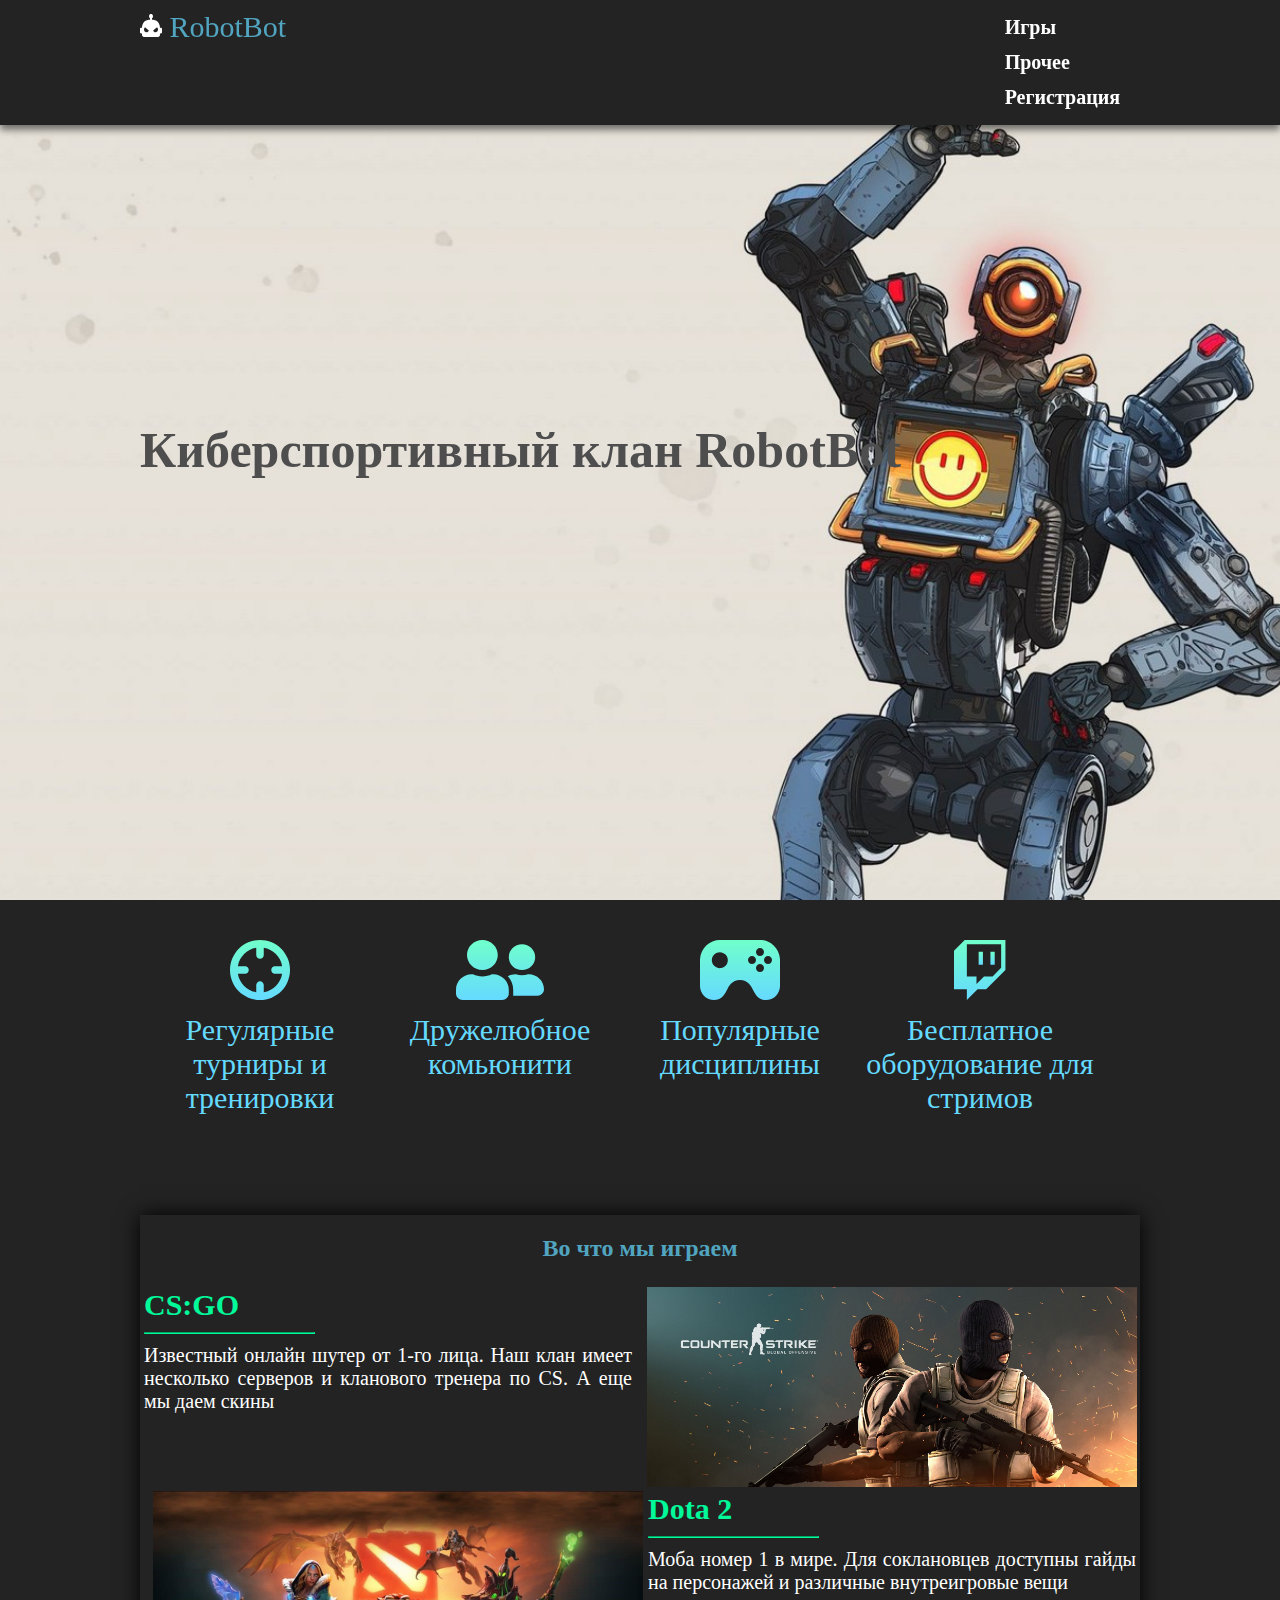
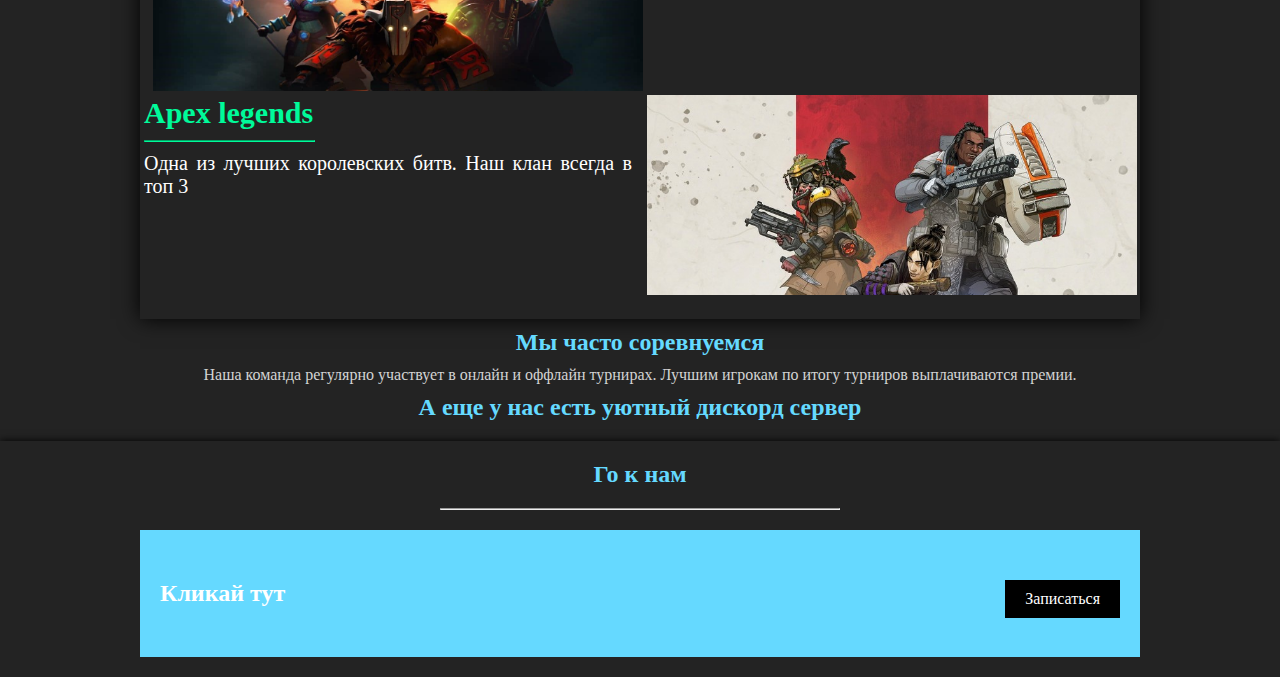
<file: index.html>
<!--

-->


<!DOCTYPE html>
<html lang="en">
<head>
    <meta name="viewport" content="width=device-width">
    <meta charset="UTF-8">
    <meta http-equiv="X-UA-Compatible" content="IE=edge">
    <title>Robotbot</title>
    <link rel="stylesheet" type="text/css" href="styles.css">
</head>
<body>
    <div class="nav-menu">
        <div class="container">
            <a href="" class="logo">
                <img src="img/icons/site_logo.svg" alt=""> 
                <span class="section-title"> RobotBot</span>
            </a>
            <div class="navigation">
                <a href="" class="nav-item">Игры</a>
                <a href="" class="nav-item">Прочее</a>
                <a href="" class="nav-item">Регистрация</a>
            </div>
        </div>
    </div>
    <div class="banner">
        <div class="container">
            <h1 class="banner-title">Киберспортивный клан RobotBot</h1>
            <p class="header-sub_title">Играем и выигрываем</p>
            <a href="form.html" class="header-btn">Записаться в клан</a>
        </div>
    </div>
    <div class="about">
        <div class="container">
            <div class="column">
                <img src="img/icons/scope.svg" alt="" class="about-card_img">
                <p class="about-card_title">Регулярные турниры и тренировки</p>
            </div><div class="column">
                <img src="img/icons/friendly.svg" alt="" class="about-card_img">
                <p class="about-card_title">Дружелюбное комьюнити</p>
            </div><div class="column">
                <img src="img/icons/joystic.svg" alt="" class="about-card_img">
                <p class="about-card_title">Популярные дисциплины</p>
            </div><div class="column">
                <img src="img/icons/twitch.svg" alt="" class="about-card_img">
                <p class="about-card_title">Бесплатное оборудование для стримов</p>
            </div>
        </div>
    </div>
    <div class="games">
        <div class="container games-container">
            <h2 class="section-title">Во что мы играем</h2>
            <div class="card-game">
                <div class="text-csgo">
                    <h2>CS:GO</h2>
                    <hr>
                    <p>Известный онлайн шутер от 1-го лица. Наш клан имеет несколько серверов и кланового тренера по CS. А еще мы даем скины</p>
                </div>
            </div>
            <div class="img-csgo">
            </div>
            <div class="img-dota">
            </div>
            <div class="card-game">
                <div class="text-dota">
                    <h2>Dota 2</h2>
                    <hr>
                    <p>Моба номер 1 в мире. Для соклановцев доступны гайды на персонажей и различные внутреигровые вещи</p>
                </div>
            </div>
            
            <div class="card-game">
                <div class="text-apex">
                    <h2>Apex legends</h2>
                    <hr>
                    <p>Одна из лучших королевских битв. Наш клан всегда в топ 3</p>
                </div>
            </div>
            <div class="img-apex">
            </div>
        </div>
    </div>
    <div class="final_info">
        <h2>Мы часто соревнуемся</h2>
        <p>Наша команда регулярно участвует в онлайн и оффлайн турнирах. Лучшим игрокам по итогу турниров выплачиваются премии.</p>
        <h2>А еще у нас есть уютный дискорд сервер</h2>
    </div>
    <div class="final_block">
        <div class="container">
            <h2>Го к нам</h2>
        <hr>
        <div class="big_button">
            <h2>Кликай тут</h2>
            <a href="form.html">Записаться</a>
        </div>            
        </div>
    </div>
</body>
</html>
</file>
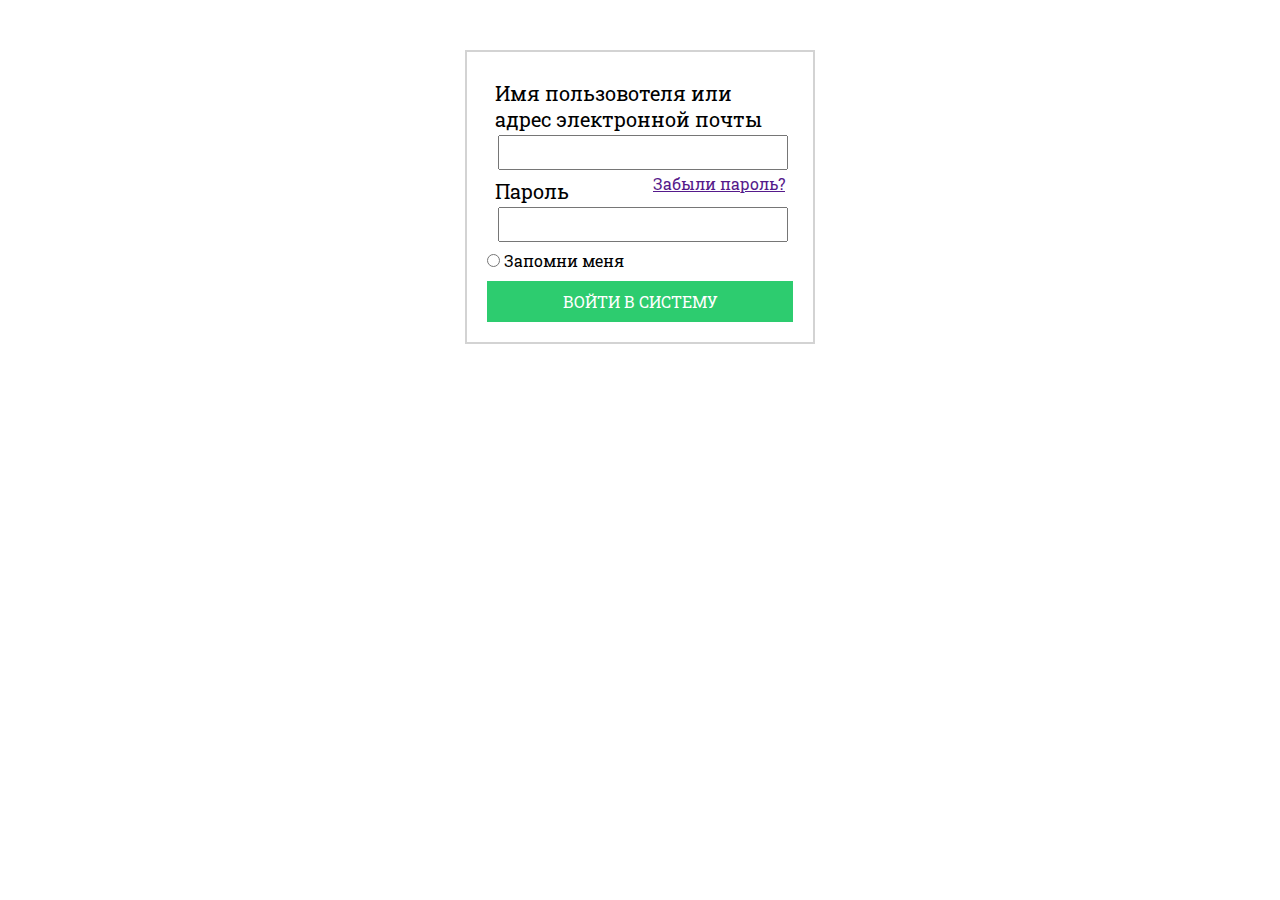
<file: homework/index.html>
<!--Цель урока.Создать часть сайта и реализовать форму регистрации. Доработать оставшуюся часть сайта самостоятельно на домашнем задании
-Повторение
-Подготовка файлов и папок
-Обнуляем стандартный браузерный css и создаем базовую стилизацию
-Создаем меню сайта
-Создаем шапку сайта
-Верстаем секцию с иконками
-Создаем секцию с играми
-Верстаем форму
-Стилизуем форму, добавляем переходы
-Cвойство cursor
-Fieldset и legend
-Выводы
-Домашнее задание https://cdn-ru.bitrix24.ru/b7666271/landing/561/561e22987442111230bdfbaeb609dc53/Homework_1x.jpg
-->
<!DOCTYPE html>
<html>
<head>
	<meta charset="utf-8">
	<title>сайт</title>
	<link rel="stylesheet" type="text/css" href="styles.css">
</head>
<body>
	<div class="wrapper">
		<div class="input-field">
			<label>Имя пользовотеля или адрес электронной почты</label>
			<input type="text" name="login">
			<a href="">Забыли пароль?</a>
		</div>
		<div class="input-field">
			<label>Пароль</label>
			<input type="password" name="password">

		</div>
		<div class="different-input">
			<input type="radio" name="remember">
			<label>Запомни меня</label>
		</div>
		<div class="entrance">
			<a href="">ВОЙТИ В СИСТЕМУ</a>
		</div>
	</div>
</body>
</html>
</file>
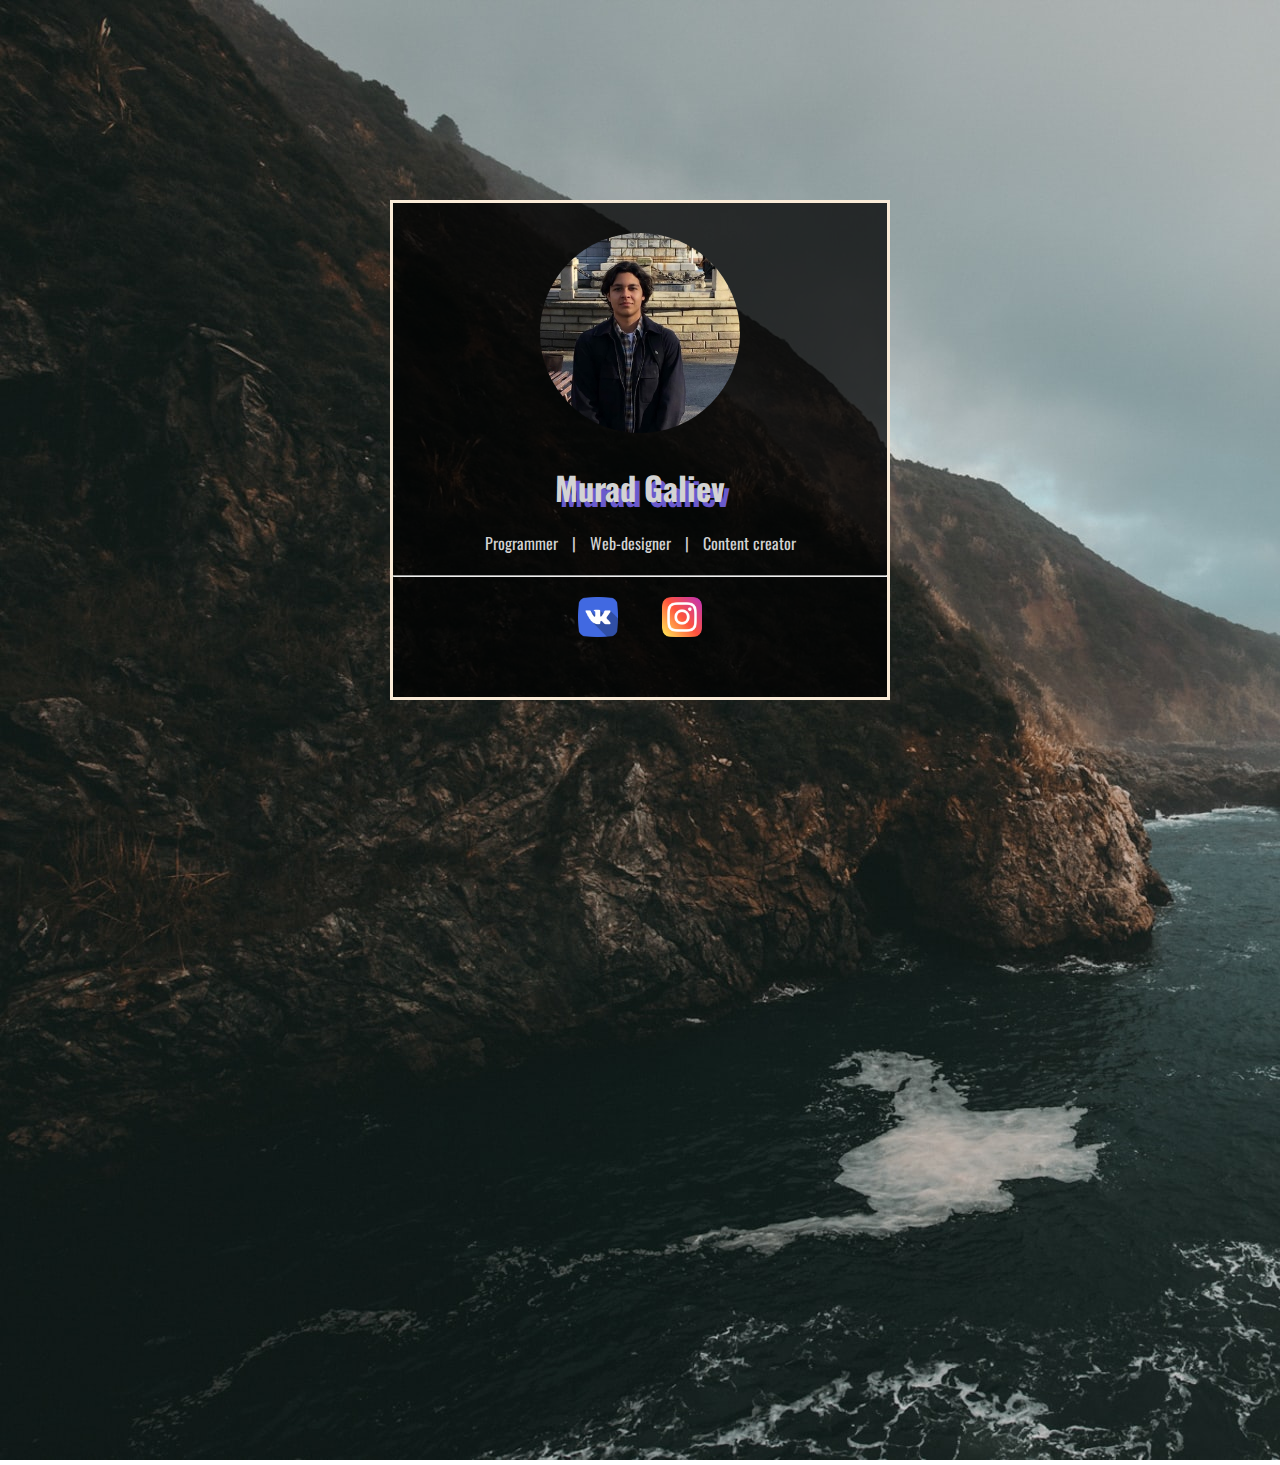
<file: site visitka/index.html>
<!DOCTYPE html>
<html>
<head>
	<meta charset="utf-8">
	<title>Визитка</title>
	<link rel="stylesheet" type="text/css" href="styles.css">
</head>
<body>
	<img src="site.jpg">	
	<div class="container">
		<div class="circle">
			
		</div>
		<h2>Murad Galiev</h2>
		<p>Programmer</p>
		<p>|</p>
		<p>Web-designer</p>
		<p>|</p>
		<p>Content creator</p>
		<hr>
		<div>
			<a href="https://vk.com/oug_murad/">
				<img class="social-media" src="vk.png">
			</a>
			<a href="https://instagram.com/oug_murad/">
				<img class="social-media" src="instagram.png">
			</a>
		</div>
	</body>
	</html>
</file>
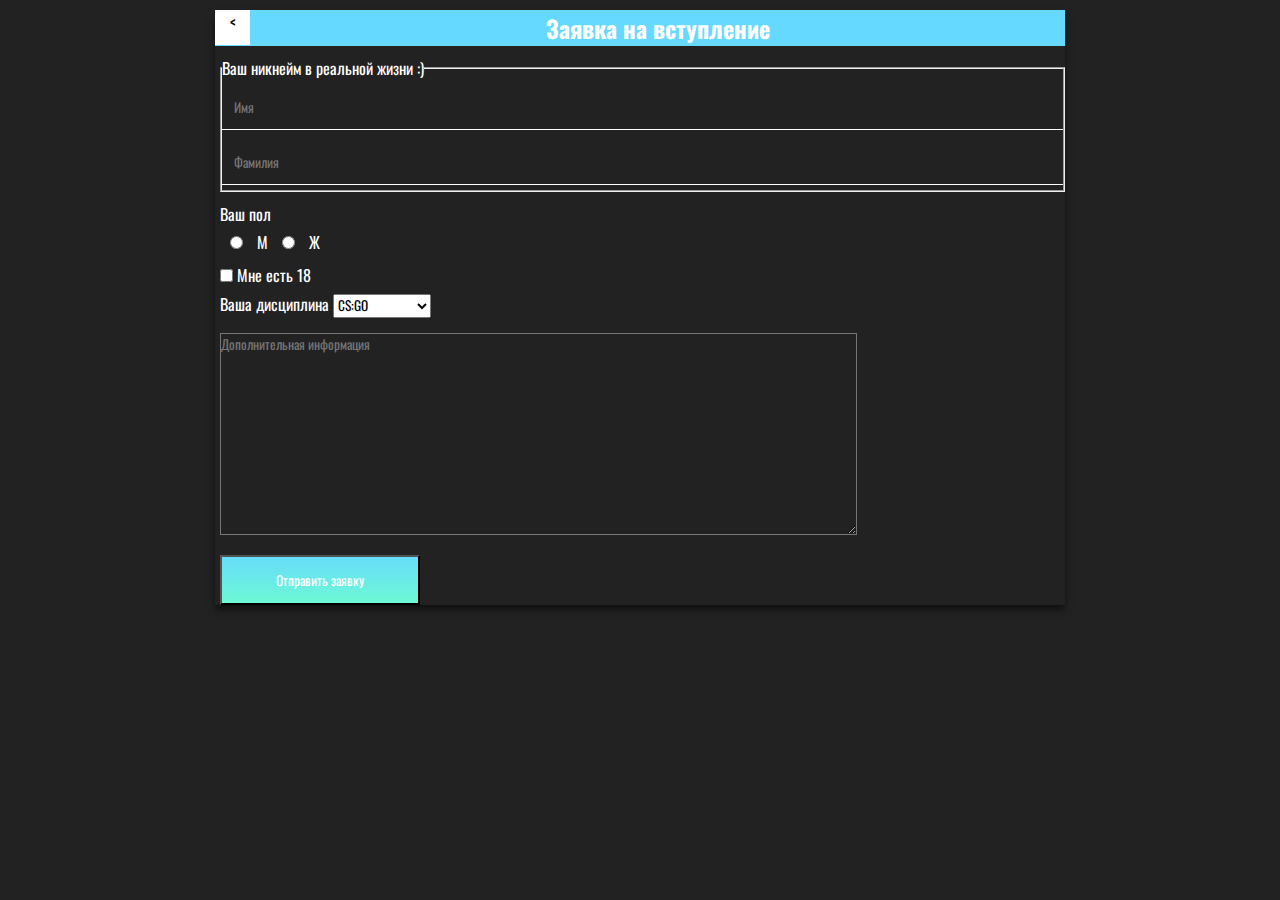
<file: form.html>
<!--дз - стилизировать для доп информации, найти какую-то кратинку сайта и попробовать его повторить.можно даже простенький
	-->
<!DOCTYPE html>
<html>
<head>
	<meta charset="utf-8">
	<title>Визитка</title>
	<link rel="stylesheet" type="text/css" href="form.css">
</head>
<body>	
	<div class="container">
		<form class="contact-form">
			<div class="contact-form-heading">
				<a href="index.html"><</a>
				<h2>Заявка на вступление</h2>
			</div>
			<div class="contact-form-body">
				<fieldset>
					<legend>Ваш никнейм в реальной жизни :)</legend>
				<input class="contact-name" type="text" name="first_name" placeholder="Имя">
				<br>
				<input class="contact-name" type="text" name="last_name" placeholder="Фамилия">
				</fieldset>
				<p>Ваш пол</p>
				<input class="gender" id="male" type="radio" name="gender">
				<label for="male">М</label>
				<input class="gender" id="female" type="radio" name="gender"> 
				<label for="female">Ж</label>
				<br>
				<input class="age" id="age" type="checkbox" name="age">
				<label for="age">Мне есть 18</label>
				<br>
				<label for="game">Ваша дисциплина</label>
				<select name="game" id="game">
					<option value="CS_GO">
						CS:GO
					</option>
					<option value="DOTA">
						Dota 2
					</option>
					<option value="TF_2">
						Team Fortress 2
					</option>
					<option value="pubg">
						PUBG
					</option>
				</select>
				<br>
				<textarea rows="10" cols="100" name="comment" id="comment" placeholder="Дополнительная информация"></textarea>
				<br>
				<button type="submit">Отправить заявку</button>
			</div>
		</form>
	</div>
</body>
</html>
</file>
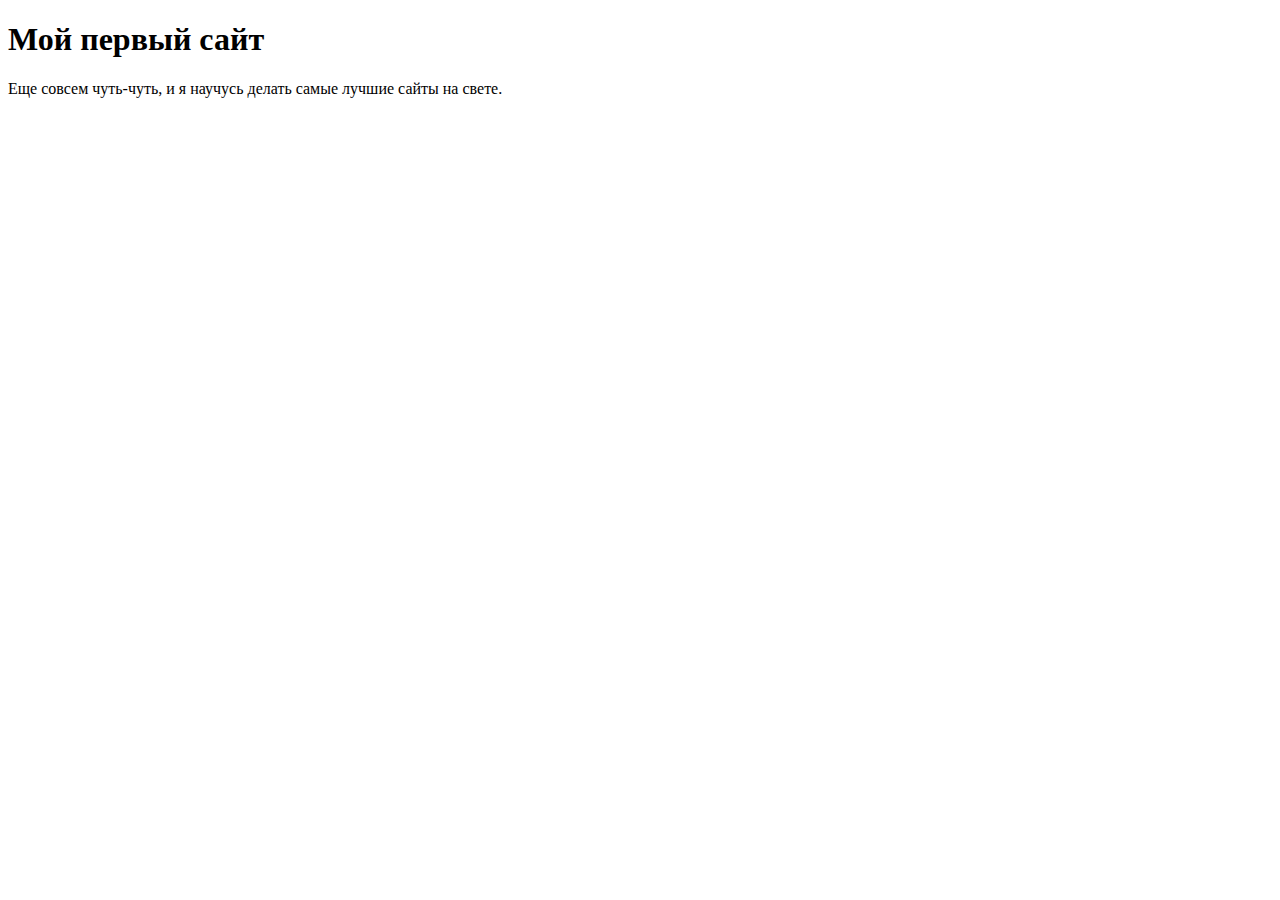
<file: site example.html>
<!--  -->
<!DOCTYPE html>
<html>
<head>
	<title>Мой самый прекрасный сайт</title>
</head>
<body>
	<h1>Мой первый сайт</h1>
	<p>Еще совсем чуть-чуть, и я научусь делать самые лучшие сайты на свете.</p>
</body>
</html>
</file>
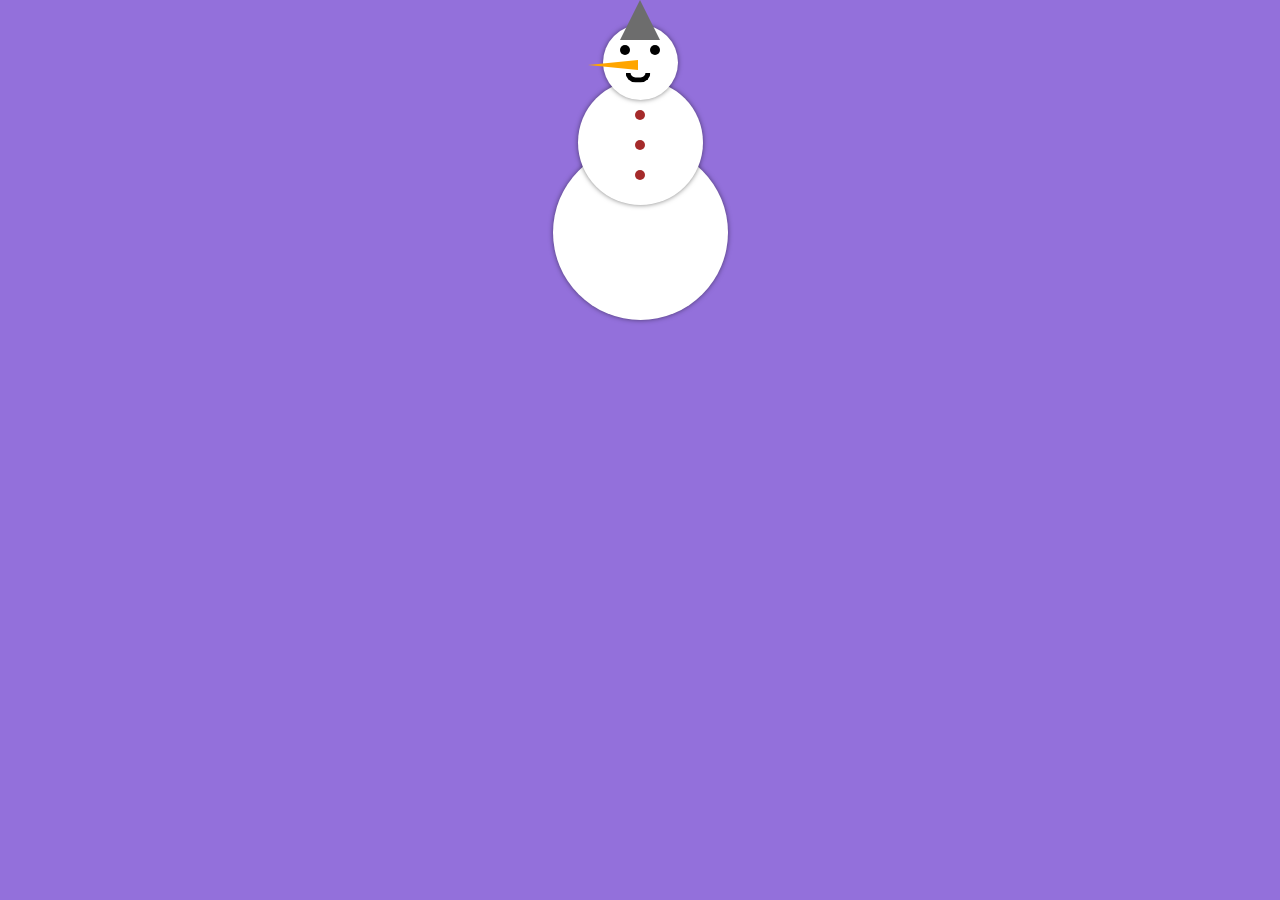
<file: homework/homework.html>
<!DOCTYPE html>
<html>
<head>
	<meta charset="utf-8">
	<title>Banner</title>
	<link rel="stylesheet" type="text/css" href="homework.css">
</head>
<body>
	<div class="snow-blocks">
        <div class="snow1"></div>
        <div class="snow2"></div>
    </div>
	<div id="snowman">
    <div class="hat"></div>
    <div class="ball head">
        <div class="eyes">
            <div class="eye"></div>
            <div class="eye"></div>
        </div>
        <div class="carrot"></div>
        <div class="small"></div>
    </div>
    <div class="ball body">
        <div class="buttons">
            <div class="button"></div>
            <div class="button"></div>
            <div class="button"></div>
        </div>
    </div>
    <div class="ball bottom"></div>
</div>
</body>
</html>
</file>
<file: styles.css>
*{
	margin: 0;
	padding: 0;
	box-sizing: border-box;
}

body{
	background-color: rgb(35, 35, 35);
}

.container{
	max-width: 1000px;
	margin: 0 auto;

}

.section-title{
	color: #51a5c0;
}

.nav-menu{
	position: fixed;
	width: 100%;
	padding: 10px;
	box-shadow: 0px 5px 7px rgba(0, 0, 0, 0.5);
	background-color: rgb(35, 35, 35);
	z-index: 1;
}

.logo{
	font-size: 30px;
}

a{
	color: white;
	text-decoration: none;
}

.navigation{
	float: right;

}

.navigation a{
	line-height: 35px;
	margin-right: 20px;
	font-size: 20px;
	font-weight: 600;
}

.navigation a:hover{
	color: lightsteelblue;
	text-shadow: 0px 0px 10px lightsteelblue;
}

.banner{
	width: 100%;
	height: 70vh;
	position: relative;
	background: url('img/robot.jpg') center/cover no-repeat;
	padding: 20px;
	color: #4e4e4e;
}
 
.banner a{
	color: black;
	font-size: 23px;
	font-weight: 600;
	background: linear-gradient(90deg, hotpink, orange);
	padding: 10px; 
	display: block;   
	width: fit-content;
	margin-top: 40px;
	transition: background 2s;
}

.banner a:hover{
	background: linear-gradient(90deg, steelblue, yellow);
}

.banner-title{
	position: absolute;
	top: 50%;
	transform: translateY(-50%);
}

.banner h1{
	font-size: 50px;
}

.column{
	display: inline-block;
	width: 24%;
	vertical-align: top;
	text-align: center;
	margin-top: 40px;
}

.column img{
	margin-bottom: 9px;
}

.column p{
	color: #65DAFF;
	font-size: 30px;
	
}

.main-content{
	box-shadow: 0px 5px 7px rgba(0, 0, 0, 0.5);
	text-align: center;
}

.games-container{
	margin-top: 100px;
	box-shadow: 0 0 20px black;
	text-align: center;
	padding: 20px 0;
}

.text-csgo h2{
	color: #00FA9A;
	text-align: left;
	margin-bottom: 10px;

}

.text-csgo hr{
	border-color: #00FA9A;
	width: 35%
}

.text-csgo p{
	margin-top: 10px;
	text-align: justify;
}

.img-csgo{
	background-image: url('img/csgo.jpg');
	width: 49%;
	height: 200px;
	background-size: cover;
	display: inline-block;
	margin-left: 1%;
}

.card-game{
	width: 49%;
	display: inline-block;
	vertical-align: top;
	color: white;
	font-size: 20px;
	padding: 1px;
}

.section-title{
	margin-bottom: 25px;
}

.text-dota h2{
	color: #00FA9A;
	margin-bottom: 10px;
	text-align: left;
}

.text-dota p{
	margin-top: 10px;
	text-align: justify;
}

.text-dota hr{
	border-color: #00FA9A;
	width: 35%
	
}

.img-dota{
	background-image: url('img/dota2.jpg');
	width: 49%;
	height: 200px;
	background-size: cover;
	display: inline-block;
	margin-left: 1%;
}

.img-apex{
	background-image: url('img/apex.jpg');
	width: 49%;
	height: 200px;
	background-size: cover;
	display: inline-block;
	margin-left: 1%;
}

.text-apex h2{
	color: #00FA9A;
	text-align: left;
	margin-bottom: 10px;
}

.text-apex hr{
	border-color: #00FA9A;
	width: 35%
}

.text-apex p{
	margin-top: 10px;
	text-align: justify;
}

.final_info h2{
	text-align: center;
	color: #65DAFF;
	margin: 10px 10px;
}

.final_info p{
	text-align: center;
	color: lightgrey;
}

.final_block{
	margin-top: 20px;
	box-shadow: 0 0 8px black;
	padding: 20px 0;
}

.final_block h2{
	text-align: center;
	color: rgb(101, 217, 255);
}

.final_block hr{
	color: lightgrey;
	width: 40%;
	margin: 20px auto;

}

.big_button{
	background-color: rgb(101, 217, 255);
	padding: 50px 20px;

}

.big_button h2{
	color: white;
	display: inline-block;
}

.big_button a{
	background-color: black;
	display: inline-block;
	float: right;
	padding: 10px 20px;
}

.big_button a:hover{
	background-color: #00FA9A;
	transition: 0.3s;
}


@media screen and (min-width: 100px) and (max-width: 1800px){
	.nav-menu{
		height: fit-content;
		display: inline-block;
	}
	.nav-item{
		display: block;
	}
	.banner{
		height: 100vh;
	}
	.about-card-title{
		
	}
	.navigation{
		height: fit-content;
		line-height: 40px;
	}
}
</file>
<file: homework/styles.css>
@import url('https://fonts.googleapis.com/css2?family=Roboto+Slab:wght@100;200;300;400;500;600;700;800;900&display=swap');

*{
	
	margin: 0;
	padding: 0;
	box-sizing: border-box;
	
}

body{
	font-family: 'Roboto Slab', serif;
}

.input-field label{
	font-size: 20px;
	text-decoration: none;
	display: block;
}

.wrapper{
	width: 350px;
	margin-top: 10px;
	margin:  50px auto;
	padding: 20px;
	border: 2px lightgrey solid;	
}

.input-field input{
	display: block;
	width: 100%;
	padding: 8px;
	margin: 3px;
}

.input-field a{
	float: right;
}

.entrance a{
	text-decoration: none;
	color: white;
	background-color: #2dcc6f;
	display: block;
	text-align: center;
	padding: 10px;
	margin-top: 10px;
}

.input-field{
	margin: 8px;
}

.different-input{

}
</file>
<file: site visitka/styles.css>
@import url('https://fonts.googleapis.com/css2?family=Oswald:wght@200;300;400;500;600;700&display=swap');

*{
	margin: 0;
	padding: 0;
	box-sizing: border-box;
	font-family: 'Oswald', sans-serif;
}

body{
	overflow: hidden;

}

.container{
	width: 500px;
	height: 500px;
	margin: 0 auto;
	position: absolute;
	background-color: rgba(0, 0, 0, 0.75);
	top: 50%;
	left: 50%;
	transform: translate(-50%, -50%);
	color: white;
	text-align: center;
	border: medium solid antiquewhite;
}

hr{
	margin: bottom;
}

.social-media{
	width: 40px;
	height: 40px;
	margin: 20px;
}

a{
	display: inline-block;
}

p{
	display: inline-block;
	margin: 20px 5px;
	color: lightgrey;
}

h2{
	font-size: 32.5px;
	color: lightgrey;
	text-shadow: 5px 5px slateblue;
}

.circle{
	background-image: url('lenin.jpg');
	background-position: center;
	background-size: 500px;
	width: 200px;
	border-radius: 50%;
	background-color: white;
	height: 200px;
	margin: 30px auto;
}
</file>
<file: form.css>
@import url('https://fonts.googleapis.com/css2?family=Oswald:wght@200;300;400;500;600;700&display=swap');

*{
	margin: 0;
	padding: 0;
	box-sizing: border-box;
	font-family: 'Oswald', sans-serif;
}

body{
	overflow: hidden;
	background-color: #222222;

}

.container{
	max-width: 850px;
	margin: 10px auto;
	background-color: #222;
	box-shadow: 0px 5px 7px rgba(0, 0, 0, 0.5);
	height: 90%;

}

.contact-form{
	margin: 10px 0px;
}

.contact-form-heading{
	display: inline;
	margin: 10px 0px; 
}

.contact-form-heading h2{
	text-align: center;
	color: white;
	background-color: #65d9ff;
}

.contact-form-heading a{
	text-decoration: none;
	color: black;
	background-color: white;
	width: 35px;
	height: 35px;
	float: left;
	text-align: center;
}

.contact-form-body{
	color: white;
	margin: 10px 0px 10px 5px;
}

.contact-form-body input{
	color: white;
}

.contact-name{
	background: none;
	margin: 5px 0;
	width: 100%;
	padding: 12px;
	border: 0;
	border-bottom: 1px solid white;
	outline: none;
}

.contact-form-body p{
	margin-top: 10px;
}

.gender{
	margin: 10px;
}
.age{
	margin: 10px 0;
}

textarea{
	margin: 15px 0px;
	color: white;
	background-color: #222;
}

button{
	color: white;
	background: linear-gradient(#66ddfa, #6ef8d4);
	width: 200px;
	height: 50px;
	text-align: center;
}
</file>
<file: homework/homework.css>
@import url('https://fonts.googleapis.com/css2?family=Oswald:wght@200;300;400;500;600;700&family=Roboto:ital,wght@0,100;0,300;0,400;0,500;0,700;0,900;1,100;1,300;1,400;1,500;1,700;1,900&display=swap');

*{
	margin: 0;
	padding: 0;
	box-sizing: border-box;
}

body{
	font-family: 'Roboto', sans-serif;
	background-color: mediumpurple;
}

#snowman {
    display: flex;
    flex-direction: column;
    align-items: center;
}
 
#snowman .hat {
    height: 0; 
    width: 40px;
    border-bottom: 40px solid rgb(109, 109, 109);
    border-left: 20px solid transparent;
    border-right: 20px solid transparent;
    z-index: 1000;
    margin-bottom: -15px;
}
 
#snowman .ball{
    border-radius: 50%;
    background-color: white;
    box-shadow: 0 0 5px rgba(0,0,0,0.5);
}
 
#snowman .head {
    height: 75px;
    width: 75px;
    margin-bottom: -20px;
    z-index: 100;
}
 
#snowman .head .eyes {
    display: flex;
    justify-content: space-between;
    width: 40px;
    position: relative;
    top: 20px;
    margin: auto;
}
 
#snowman .head .eyes .eye {
    height: 10px;
    width: 10px;
    border-radius: 50%;
    background-color: black;
}
 
#snowman .head .carrot {
    width: 0; 
    height: 0;
    position: relative;
    top: 25px;
    left: -15px;
    border-top: 5px solid transparent;
    border-right: 50px solid orange;
    border-bottom: 5px solid transparent;
}
 
#snowman .head .small {
    position: relative;
    top: 20px;
    left: 30px;
    height: 25px;
    width: 10px;
    border-radius: 50px 0 0 50px;
    border-top: 5px solid #000;
    border-left: 5px solid #000;
    border-bottom: 5px solid #000;
    transform: rotate(-90deg);
}

#snowman .body {
    height: 125px;
    width: 125px;
    margin-bottom: -60px;
    z-index: 10;
}
 
#snowman .body .buttons {
    display: flex;
    flex-direction: column;
    align-items: center;
    height: 90px;
    position: relative;
    top: 30px;
}
 
#snowman .body .button {
    height: 10px;
    width: 10px;
    border-radius: 50%;
    background-color: brown;
    margin-bottom: 20px;
}
 
#snowman .bottom {
    height: 175px;
    width: 175px;
    z-index: 1;
}
</file>
